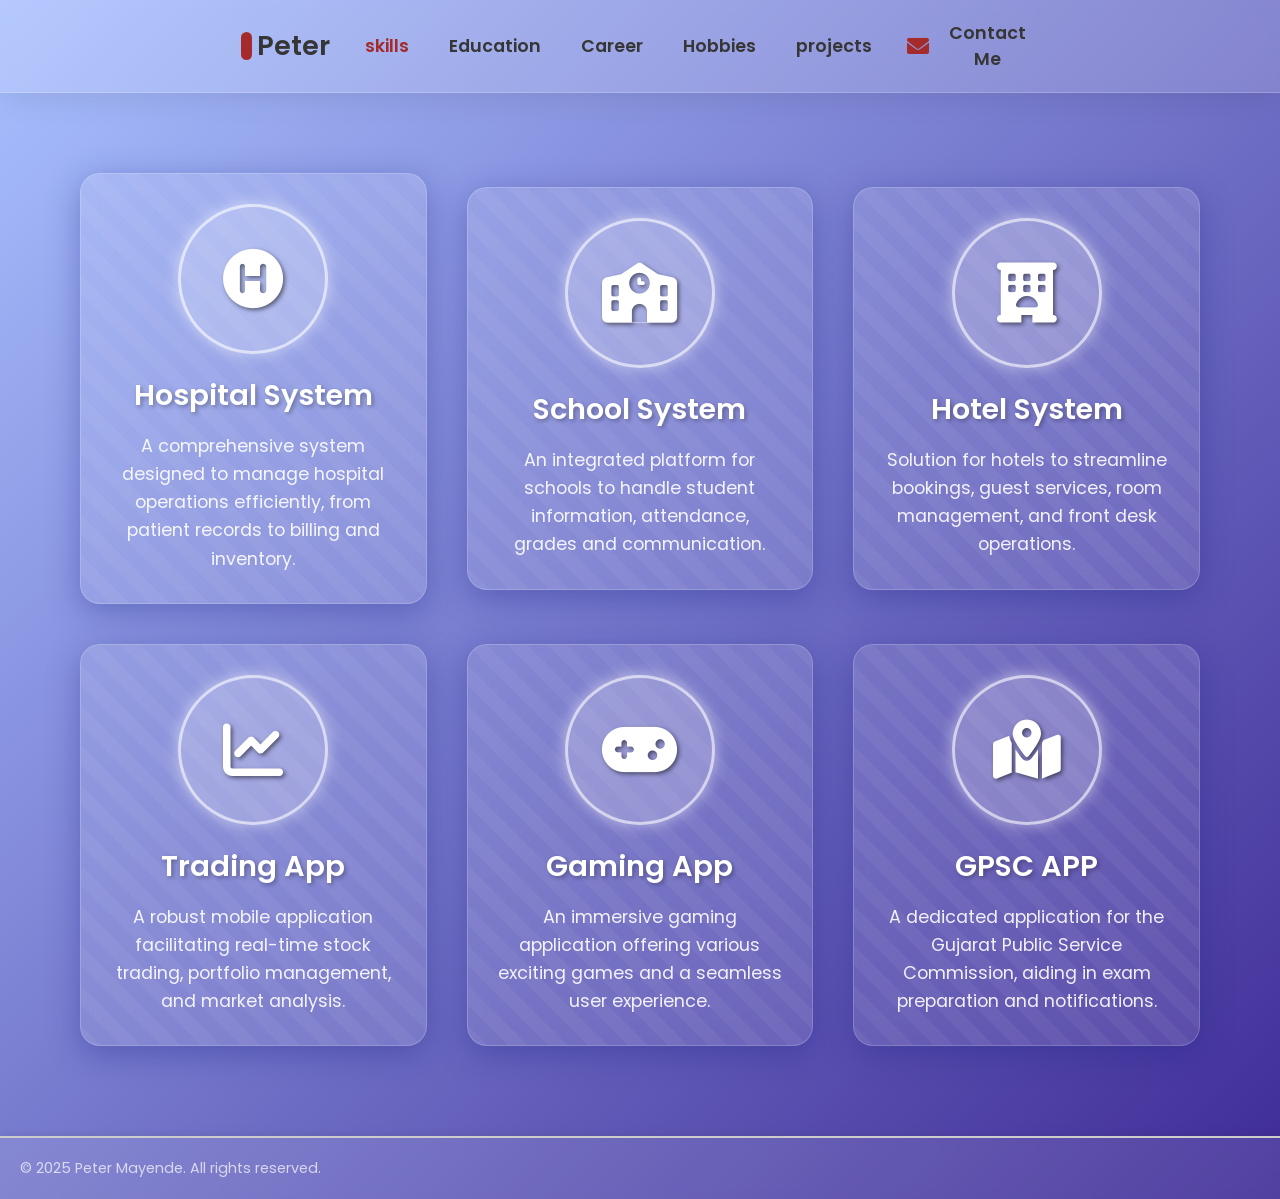
<file: SRC/pages/project.html>
<!DOCTYPE html>
<html>

<head>
    <meta charset="utf-8">
    <meta name="viewport" content="width=device-width, initial-scale=1">
    <title>Skills</title>
    <link rel="stylesheet" type="text/css" href="../style/style.css">
    <link rel="icon" href="/Assets/favicons/favicon.png" type="image/png" sizes="32x32">

    <link rel="stylesheet" href="https://cdnjs.cloudflare.com/ajax/libs/font-awesome/6.2.0/css/all.min.css">
    <link rel="stylesheet" href="https://unpkg.com/boxicons@latest/css/boxicons.min.css">
</head>

<body>


    <header class="header" id="header">
        <a href="../../index.html" class="logo"><span class="main-icon"></span><span>Peter</span></a>

        <div class="navbar">
         
            <a href="./skills.html" class="active">skills</a>
            <a href="./education.html">Education</a>
           
            <a href="./career.html">Career</a>
 
            <a href="./hobbies.html">Hobbies</a>
            <a href="./project.html">projects</a>
        </div>

        <div class="main">
            <a href="contact.html" class="user main-items"><i class="fas fa-envelope cm-icon"></i>Contact Me</a>
            <div class="main-items menu-icon-container" id="menu-icon-js">
                <div class="bx bx-menu" id="menu-icon"></div>
            </div>
        </div>
    </header>
<!DOCTYPE html>
<html lang="en">
<head>
    <meta charset="UTF-8">
    <meta name="viewport" content="width=device-width, initial-scale=1.0">
    <title>PM Cyber Solutions</title>
    <link rel="stylesheet" href="https://cdnjs.cloudflare.com/ajax/libs/font-awesome/6.0.0-beta3/css/all.min.css">
    <style>
        @import url('https://fonts.googleapis.com/css2?family=Poppins:wght@300;400;600&display=swap');

        body {
            font-family: 'Poppins', sans-serif;
            margin: 0;
            padding: 0;
            background: linear-gradient(135deg, #a8c0ff, #3f2b96);
            display: flex;
            flex-direction: column;
            justify-content: center;
            align-items: center;
            min-height: 100vh;
            color: #fff;
            overflow-x: hidden;
        }

        header {
            background-color: rgba(255, 255, 255, 0.15);
            border-bottom: 1px solid rgba(255, 255, 255, 0.2);
            backdrop-filter: blur(5px);
            -webkit-backdrop-filter: blur(5px);
            color: #fff;
            padding: 20px;
            text-align: center;
            display: flex;
            align-items: center;
            justify-content: center;
            gap: 15px;
            width: 100%;
            box-sizing: border-box;
            margin-bottom: 40px;
            box-shadow: 0 4px 30px rgba(0, 0, 0, 0.1);
            position: relative;
            z-index: 10;
        }

        .laptop-container {
            position: relative;
            width: 80px;
            height: 50px;
            background-color: #333;
            border-radius: 5px;
            margin-right: 15px;
        }

        .laptop-screen {
            position: absolute;
            top: -30px;
            left: 50%;
            transform: translateX(-50%);
            width: 70px;
            height: 45px;
            background-color: #000;
            border-radius: 3px;
            overflow: hidden;
            display: flex;
            justify-content: center;
            align-items: center;
            border: 2px solid #555;
            box-shadow: 0 0 15px rgba(0, 200, 255, 0.8);
        }

        .code-icon {
            font-size: 30px;
            color: #00bcd4;
            text-shadow: 0 0 8px rgba(0, 200, 255, 0.9);
        }

        header h1 {
            margin: 0;
            font-size: 2.8em;
            font-weight: 600;
            text-shadow: 2px 2px 5px rgba(0, 0, 0, 0.4);
            letter-spacing: 1px;
        }

        .container {
            display: grid;
            grid-template-columns: repeat(auto-fit, minmax(280px, 1fr));
            gap: 40px;
            padding: 40px;
            max-width: 1200px;
            width: 100%;
            justify-content: center;
            align-items: center;
        }

        .glass-box {
            background: rgba(255, 255, 255, 0.1);
            border-radius: 20px;
            border: 1px solid rgba(255, 255, 255, 0.2);
            box-shadow: 0 8px 32px 0 rgba(31, 38, 135, 0.37);
            backdrop-filter: blur(10px);
            -webkit-backdrop-filter: blur(10px);
            padding: 30px;
            text-align: center;
            position: relative;
            overflow: hidden;
            transition: transform 0.4s ease-in-out, box-shadow 0.4s ease-in-out;
            display: flex;
            flex-direction: column;
            justify-content: space-between;
            align-items: center;
        }

        .glass-box:hover {
            transform: translateY(-15px) scale(1.03);
            box-shadow: 0 12px 40px 0 rgba(31, 38, 135, 0.5);
        }

        .glass-box::before {
            content: '';
            position: absolute;
            top: 0;
            left: 0;
            width: 100%;
            height: 100%;
            background: linear-gradient(45deg, rgba(255, 255, 255, 0.15) 25%, transparent 25%, transparent 50%, rgba(255, 255, 255, 0.15) 50%, rgba(255, 255, 255, 0.15) 75%, transparent 75%, transparent);
            background-size: 40px 40px;
            animation: slideBackground 20s linear infinite;
            opacity: 0.3;
            z-index: -1;
        }

        @keyframes slideBackground {
            from {
                background-position: 0 0;
            }
            to {
                background-position: 400px 400px;
            }
        }

        .icon-container {
            width: 150px;
            height: 150px;
            border-radius: 50%;
            background-color: rgba(255, 255, 255, 0.2); /* Slightly transparent background */
            display: flex;
            justify-content: center;
            align-items: center;
            margin-bottom: 20px;
            border: 3px solid rgba(255, 255, 255, 0.6);
            box-shadow: 0 0 15px rgba(255, 255, 255, 0.5);
            transition: transform 0.6s ease-in-out, background-color 0.3s ease;
        }

        .glass-box:hover .icon-container {
            transform: rotateY(360deg) scale(1.1);
            background-color: rgba(255, 255, 255, 0.3);
        }

        .project-icon {
            font-size: 60px; /* Adjust icon size */
            color: #fff;
            text-shadow: 2px 2px 4px rgba(0, 0, 0, 0.5);
        }

        .project-title {
            font-size: 1.8em;
            font-weight: 600;
            margin-bottom: 15px;
            text-shadow: 2px 2px 4px rgba(0, 0, 0, 0.3);
        }

        .project-description {
            font-size: 1.1em;
            line-height: 1.6;
            opacity: 0.9;
        }

        .footer {
            margin-top: 50px;
            padding: 20px;
            font-size: 0.9em;
            color: rgba(255, 255, 255, 0.7);
            text-align: center;
        }

        @media (max-width: 768px) {
            .container {
                grid-template-columns: 1fr;
                padding: 20px;
            }

            .glass-box {
                padding: 25px;
            }

            .project-title {
                font-size: 1.5em;
            }

            .project-description {
                font-size: 1em;
            }
            header h1 {
                font-size: 2em;
            }
            .laptop-container {
                width: 60px;
                height: 40px;
            }
            .laptop-screen {
                top: -25px;
                width: 50px;
                height: 35px;
            }
            .code-icon {
                font-size: 20px;
            }
            .icon-container {
                width: 120px;
                height: 120px;
                margin-bottom: 15px;
            }
            .project-icon {
                font-size: 40px;
            }
        }
    </style>

</head>

<body>


    <div class="container">
        <div class="glass-box">
            <div class="icon-container">
                <i class="fas fa-hospital-symbol project-icon"></i>
            </div>
            <h2 class="project-title">Hospital System</h2>
            <p class="project-description">A comprehensive system designed to manage hospital operations efficiently, from patient records to billing and inventory.</p>
        </div>

        <div class="glass-box">
            <div class="icon-container">
                <i class="fas fa-school project-icon"></i>
            </div>
            <h2 class="project-title">School System</h2>
            <p class="project-description">An integrated platform for schools to handle student information, attendance, grades and communication.</p>
        </div>

        <div class="glass-box">
            <div class="icon-container">
                <i class="fas fa-hotel project-icon"></i>
            </div>
            <h2 class="project-title">Hotel System</h2>
            <p class="project-description">Solution for hotels to streamline bookings, guest services, room management, and front desk operations.</p>
        </div>

        <div class="glass-box">
            <div class="icon-container">
                <i class="fas fa-chart-line project-icon"></i>
            </div>
            <h2 class="project-title">Trading App</h2>
            <p class="project-description">A robust mobile application facilitating real-time stock trading, portfolio management, and market analysis.</p>
        </div>

        <div class="glass-box">
            <div class="icon-container">
                <i class="fas fa-gamepad project-icon"></i>
            </div>
            <h2 class="project-title">Gaming App</h2>
            <p class="project-description">An immersive gaming application offering various exciting games and a seamless user experience.</p>
        </div>

        <div class="glass-box">
            <div class="icon-container">
                <i class="fas fa-map-marked-alt project-icon"></i>
            </div>
            <h2 class="project-title">GPSC APP</h2>
            <p class="project-description">A dedicated application for the Gujarat Public Service Commission, aiding in exam preparation and notifications.</p>
        </div>
    </div>

    <footer class="footer">
        &copy; 2025 Peter Mayende. All rights reserved.
    </footer>
</body>
</html>
</file>
<file: SRC/style/style.css>
@import url('https://fonts.googleapis.com/css2?family=Poppins:wght@300;400;500;600;700&display=swap');

* {
	padding: 0;
	margin: 0;
	box-sizing: border-box;
	font-family: 'Poppins', sans-serif;
	text-decoration: none;
	list-style: none;
}

img {
	
}

:root {
	/* --bg-color: radial-gradient(circle at 60% 50%, rgba(238,174,202,1) 0%, rgb(127, 172, 224) 100%); */
	--bg-color: radial-gradient(circle at 70% 50%, rgba(238, 174, 202, 1) 0%, rgb(145, 167, 192) 100%);
	--text-color: #363636;
	--main-color: brown;
	/* --main-color: hsl(250, 52%, 36%); */
}

body {
	min-height: 100vh;
	/* position: relative;
	top: 150px; */
	background: var(--bg-color);
	color: var(--text-color);
}

header {
	position: fixed;
	/* position: relative; */
	width: 100%;
	top: 0;
	right: 0;
	z-index: 117;
	display: flex;
	align-items: center;
	/* justify-content: space-between; */
	justify-content: space-evenly;
	background: transparent;
	/* padding: 28px 12%; */
	padding: 28px 0px;
	transition: all .50s ease;
	/* backdrop-filter: blur(4px); */
}
header.scrolled {
	backdrop-filter: blur(4px);
}
.logo {
	display: flex;
	align-items: center;
	/* margin-right: 25px; */
}

.logo .main-icon {
	width: 0.7rem;
	height: 1.7rem;
	margin-right: 5px;
	background-color: var(--main-color);
	border-radius: 50px;
}

.logo span {
	color: var(--text-color);
	font-size: 1.7rem;
	font-weight: 600;
}

.navbar {
	display: flex;
}

.navbar a {
	position: relative;
	color: var(--text-color);
	font-size: 1.1rem;
	font-weight: 600;
	padding: 5px 0;
	margin: 0px 20px;
	transition: all .50s ease;
	display: flex;
	justify-content: center;
}

.navbar a::before {
	content: "";
	position: absolute;
	top: 0;
	width: 0px;
	height: 2px;
	border-radius: 10px;
	background-color: var(--text-color);
	transition: all 0.3s ease;
	opacity: 0;
}

.navbar a:hover::before {
	width: 100%;
	opacity: 1;
}

.navbar a:hover {
	color: var(--main-color);
	transform: scale(1.1);
}

.header .navbar a.active,
.header .main a.active {
	color: var(--main-color);
}


.header .main {
	display: flex;
	align-items: center;
	/* border: 2px solid; */
	/* margin-left: 25px; */
}

.header .main a {
	width: 132.4417px;
	/* width: fit-content; */
	justify-content: right;
	color: var(--text-color);
	font-size: 1.1rem;
	font-weight: 600;
	transition: all .50s ease;
}

.header .main .user .cm-icon {
	font-size: 22px;
}

.user {
	display: flex;
	align-items: center;
}

.user i {
	color: var(--main-color);
	font-size: 28px;
	margin-right: 7px;
}

.main a:hover {
	color: var(--main-color);
}

#menu-icon {
	font-size: 35px;
	color: var(--text-color);
	cursor: pointer;
	z-index: 114;
	display: none;
}

.about {
	/* position: relative;
	top: 150px; */
	width: 100%;
	padding-top: 150px;
	/* margin-top: 150px; */
	/* height: 100vh; */
	min-width: 250px;
	display: flex;
	justify-content: center;
	align-items: center;
}

.about-content {
	max-width: 1000px;
	padding: 0px 20px;
	display: flex;
	justify-content: center;
	align-items: center;
	flex-direction: row;
}

.column.left {
	text-align: left;
	/* padding-left: 20px; */
	max-width: 70%;
}

.column.right {
	order: 1;
	width: fit-content;
	display: flex;
	align-items: center;
	justify-content: left;
}


.column.right img {
	max-width: 250px;
	margin-left: 50px;
	border-radius: 20px 100px 20px 20px;
	box-shadow: 0 0 10px rgba(0, 0, 0, 0.2);

}

.about .text {
	font-size: 2rem;
	font-weight: bold;
	color: var(--text-color);
}

.about .iAm {
	color: #4e54c8;
}

.about p {
	font-size: 1.2rem;
	font-weight: 500;
	margin-top: 20px;
	color: var(--text-color);
}

.about .buttons {
	margin-top: 20px;
	display: flex;
	column-gap: 20px;
}

.about a {
	display: inline-block;
	/* margin-top: 20px; */
	padding: 10px 20px;
	background-color: var(--main-color);
	color: #fff;
	text-decoration: none;
	border-radius: 5px;
	font-size: 1rem;
	font-weight: 500;
	transition: 0.3s;
}

.about a:hover {
	background-color: #4e54c8;
}

.about .cm-button {
	color: var(--text-color);
	/* font-weight: 600; */
	background-color: transparent;
	outline: 2px solid var(--main-color);
}

.about .cm-button:hover {
	/* font-weight: 500; */
	color: white;
	outline: none;
}

.nav-touch-close {
	position: fixed;
	display: none;
	top: 0;
	width: 100%;
	height: 100%;
	background: rgba(255, 255, 255, 0.1);
	backdrop-filter: blur(4px);
	cursor: pointer;
	z-index: 100;
}

.nav-touch-close-open {
	display: block;
}

.nav-LR-TC {
	background: transparent;
	backdrop-filter: none;
}

@media (max-width: 1200px) {
	header {
		padding: 14px 2%;
		transition: .2s;
		justify-content: space-between;
	}

	.navbar a {
		padding: 5px 0;
		margin: 0px 20px;
	}
}

@media (max-width: 850px) {
	/* .about {
		display: inline;
	} */

	.about-content {
		/* position: relative; */
		display: block;
		padding: 0px;
		/* top: 100px; */
		max-width: 100%;
		height: 100%;
	}

	.about-content .column.left {
		max-width: 100%;
		margin-left: 20px;
		margin-right: 20px;
		padding: 0px;
		text-align: center;
	}


	.about-content .column.left .text {
		margin-top: 20px;
		font-size: 1.8rem;
	}

	.about-content .column.left p {
		margin: 0px;
		font-size: 1.1rem;
		margin-top: 10px;
	}

	.about .about-content .buttons {
		display: block;
		margin: 0px;
	}

	.about-content .column.left a {
		margin: 0px;
		margin-top: 20px;
		margin-right: 10px;
		margin-left: 10px;

	}

	.about-content .column.right {
		width: 100%;
		display: flex;
		justify-content: center;
		align-items: center;
	}

	.about-content .column.right img {
		margin: 0px;
	}
}

@media (max-width: 1100px) {
	.main .main-items {
		margin-right: 12px;
	}

	.main .menu-icon-container {
		position: relative;
		margin-right: 5px;
		width: 30px;
		height: 30px;
		border-radius: 5px;
		/* background: grey; */
		border: 2px solid #ccc;
		box-shadow: 0 0 10px rgba(0, 0, 0, 0.1);
		background: rgba(255, 255, 255, 0.1);
		backdrop-filter: blur(4px);
		cursor: pointer;
		display: flex;
		justify-content: center;
		align-items: center;
		z-index: 113;
	}

	.header .main a {
		width: 132.6px;
	}

	#menu-icon {
		display: block;
	}

	.navbar {
		position: absolute;
		top: 100%;
		right: -100%;
		width: auto;
		height: auto;
		/* background: grey; */
		border: 2px solid #ccc;
		box-shadow: 0 0 10px rgba(0, 0, 0, 0.1);
		background: rgba(255, 255, 255, 0.1);
		backdrop-filter: blur(4px);
		display: flex;
		flex-direction: column;
		justify-content: flex-start;
		align-items: center;
		border-radius: 10px;
		transition: all .50s ease;
	}

	.navbar a {
		display: block;
		margin: 12px 0;
		padding: 0px 25px;
		transition: all .50s ease;
	}

	.navbar a:before,
	.navbar a:after {
		display: none;
	}

	.navbar a:hover {
		color: var(--text-color);
		transform: translateY(5px);
	}

	/* .navbar a.active {
		color: var(--text-color);
	} */

	.navbar.open {
		right: 2%;
	}

}


.contact-main {
	width: 100%;
	/* height: 100vh; */
	padding-top: 150px;
	display: flex;
	align-items: center;
	justify-content: center;
}

.contact-main .contact-full {
	min-width: 570px;
	padding: 20px;
	padding-top: 0px;
	display: flex;
	align-items: center;
	justify-content: center;
}

.contact-main .mobile-show {
	position: absolute;
	visibility: hidden;
}

.contact-main .contact-section {
	width: 400px;
	min-width: 320px;
	color: var(--text-color);
	height: 400px;
	padding: 20px;
	position: relative;
	display: flex;
	flex-direction: column;
	justify-content: space-around;
	/* top: 40px; */
	border-top: 2px solid #ccc;
	border-bottom: 2px solid #ccc;
	border-left: 2px solid #ccc;
	border-radius: 10px 0px 0px 10px;
	box-shadow: 0 0 10px rgba(0, 0, 0, 0.1);
	background: rgba(255, 255, 255, 0.1);
	backdrop-filter: blur(4px);
}

.contact-main .contact-section .cs-item {
	display: flex;
	align-items: center;
}

.contact-main .contact-section .text {
	width: 200px;
	display: flex;
	flex-direction: column;
}

.contact-main .contact-section .icon {
	width: 70px;
	/* min-width: 70px; */
	height: 70px;
	border: 2.5px solid var(--main-color);
	border-radius: 100px;
	color: var(--main-color);
	font-size: 35px;
	display: flex;
	align-items: center;
	justify-content: center;
}

.contact-main .contact-section .placeHolder {
	width: fit-content;
	height: fit-content;
	display: flex;
	align-items: center;
	padding-left: 10px;
	font-size: 1.1rem;
	font-weight: 600;
	color: var(--main-color);
	/* background: lightcoral; */
}

.contact-main .contact-section .info {
	width: fit-content;
	height: fit-content;
	padding-left: 10px;
	/* font-size: large; */
	font-weight: 500;
	/* background: lightgoldenrodyellow; */
}


.contact-main .contact-form {
	width: 400px;
	min-width: 250px;
	position: relative;
	/* top: 40px; */
	text-align: center;
	padding: 20px;
	border: 2px solid #ccc;
	border-radius: 10px;
	color: var(--main-color);
	box-shadow: 0 0 10px rgba(0, 0, 0, 0.1);
	background: rgba(255, 255, 255, 0.1);
	backdrop-filter: blur(4px);
}

.contact-main .contact-section.csa-cs {
	border-right: 2px solid #ccc;
	border-radius: 10px;
}

.contact-main .contact-form.csa-cf {
	border-left: none;
	border-radius: 0px 10px 10px 0px;

}

.contact-main .contact-section .cs-top {
	width: 100%;
	padding-right: 15px;
	display: flex;
	flex-direction: column;
	/* justify-content: center; */
	align-items: center;
}

.contact-main .contact-section h1,
.contact-main .contact-form h1 {
	font-size: 1.5em;
	color: var(--text-color);
}

.contact-main .contact-section .border-line,
.contact-main .contact-form .border-line {
	width: 100%;
	height: 2px;
	background-color: var(--main-color);
}

.contact-main .contact-section .border-line {
	margin-bottom: 25px;
}

.contact-main .contact-form .contact-submit-after {
	/* height: 350px; */
	/* margin-top: 10px; */
	padding: 30px 0px 10px 0px;
	/* display: flex; */
	display: none;
	justify-content: center;
	align-items: center;
}

.contact-main .contact-form .form-section.hide {
	display: none;
}

.contact-main .contact-form .contact-submit-after.show {
	display: flex;
}

.contact-main .contact-form .contact-submit-after .box {
	/* background-color:cornsilk; */
	width: 335px;
	padding: 20px;
	border-radius: 10px;
	display: flex;
	flex-direction: column;
	justify-content: center;
	align-items: center;
	border: 2px solid #ccc;
	box-shadow: 0 0 10px rgba(0, 0, 0, 0.1);
	background: rgba(255, 255, 255, 0.1);
	backdrop-filter: blur(4px);

}

.contact-main .contact-form .contact-submit-after .csa-icon {
	font-size: 5rem;
	color: lightseagreen;
	margin-bottom: 20px;
}

.contact-main .contact-form .contact-submit-after .csa-text {
	font-size: 1.2rem;
	color: var(--text-color);
	font-weight: 500;
	margin-bottom: 10px;
}

.contact-main .contact-form .contact-submit-after .csa-ok {
	width: fit-content;
	color: white;
	font-size: 1.1rem;
	font-weight: 500;
	padding: 2px 8px;
	border-radius: 5px;
	cursor: pointer;
	background-color: var(--main-color);
	transition: 0.3s;
}

.contact-main .contact-form .contact-submit-after .csa-ok:hover {
	background-color: #4e54c8;
}

.contact-main .contact-form .name-section {
	margin-top: 25px;
}

.contact-main label {
	display: block;
	margin-bottom: 10px;
	color: var(--text-color);
	font-weight: 600;
}

.contact-main input[type="text"],
.contact-main input[type="email"],
.contact-main textarea {
	width: 100%;
	padding: 10px;
	margin-bottom: 20px;
	border: 1px solid #ccc;
	border-radius: 5px;
	font-size: 16px;
	outline: none;
}


.contact-main textarea {
	resize: none;
	margin-bottom: 0px;
}

.contact-main .contact-form .email-error,
.contact-main .contact-form .error {
	/* background-color: gray; */
	width: fit-content;
	display: none;
	justify-content: center;
	align-items: center;
	font-size: 1.1rem;
	border: 2px solid var(--main-color);
	border-radius: 5px;
	padding: 5px;
	margin: 10px auto 0px auto;
}

.contact-main .contact-form .error-show {
	display: flex;
}

.contact-main .contact-form .error-icon {
	font-size: 1.4rem;
	margin-right: 5px;
}


.contact-main button[type="submit"] {
	background-color: var(--main-color);
	color: white;
	padding: 10px 20px;
	border: none;
	border-radius: 5px;
	margin-top: 20px;
	font-size: 1rem;
	font-weight: 500;
	cursor: pointer;
	transition: 0.3s;
}

.contact-main button[type="submit"]:hover {
	background-color: #4e54c8;
}

.contact-main .contact-form .contact-button .line {
	display: inline-block;
	width: 15px;
	height: 15px;
	border-radius: 15px;
	background-color: var(--main-color);
}

.contact-main .contact-form .contact-button.loading {
	height: 55px;
	width: 97.7px;
	background-color: gray;
}

.contact-main .contact-form .contact-load {
	display: none;
}

.contact-main .contact-form .contact-load.show {
	display: block;
}

.contact-main .contact-form .contact-button .submit-text.hide {
	display: none;
}

.contact-main .contact-form .contact-load .line:nth-last-child(1) {
	animation: loadingA 1.5s 1s infinite;
}

.contact-main .contact-form .contact-load .line:nth-last-child(2) {
	animation: loadingA 1.5s 0.5s infinite;
}

.contact-main .contact-form .contact-load .line:nth-last-child(3) {
	animation: loadingA 1.5s 0s infinite;
}

@keyframes loadingA {
	0% {
		height: 15px;
	}

	50% {
		height: 35px;
	}

	100% {
		height: 15px;
	}
}

@media (max-width: 610px) {

	.contact-main {
		display: block;
	}

	.contact-main .contact-full {
		min-width: fit-content;
		display: block;
		padding: 0px;
		/* margin-left: auto;
		margin-right: auto; */
		/* position: relative;
		top: 100px; */
	}

	.contact-main .mobile-show {
		position: relative;
		visibility: visible;
	}

	.contact-main .contact-full .contact-section {
		width: 85%;
		min-width: 300px;
		height: fit-content;
		padding: 20px 0px 25px 15px;
		margin-right: auto;
		margin-left: auto;
		border-right: 2px solid #ccc;
		border-radius: 10px;
	}

	.contact-main .contact-section .cs-item {
		margin-bottom: 35px;
	}

	.contact-main .contact-section .cs-item.address {
		margin-bottom: 0px;
	}

	.contact-main .contact-section .icon {
		width: 50px;
		height: 50px;
		font-size: 25px;
	}

	.contact-main .contact-full .contact-form {
		margin-top: 25px;
		width: 85%;
		min-width: 300px;
		border-left: 2px solid #ccc;
		margin-right: auto;
		margin-left: auto;
		border-radius: 10px;
	}

	.contact-main .contact-form .contact-submit-after .box {
		width: auto;
	}


	.contact-main .contact-form .border-line {
		height: 2px;
	}

}

.skills-main {
	width: 100%;
	/* height: fit-content; */
	padding-top: 95px;
	display: flex;
	justify-content: center;
	align-items: center;
}

.skills-main .skills-section {
	width: 1000px;
	/* margin-bottom: -40px; */
}

.skills-main .skills-section .header {
	display: flex;
	flex-direction: column;
	justify-content: center;
	align-items: center;
	margin-bottom: 40px;
}

.skills-main .skills-section .header .text {
	font-size: 1.5rem;
	font-weight: 600;
}

.skills-main .skills-section .header .border-line {
	width: 140px;
	height: 4px;
	border-radius: 100px;
	background-color: var(--main-color);
}

.skills-main .skills-section .skills {
	display: flex;
	flex-direction: row;
	justify-content: space-around;
	flex-wrap: wrap;
	row-gap: 50px;
}

.skills-main .skills-section .skills .skills-group-row {
	/* width: 40%; */
	width: 400px;
	/* min-width: 300px; */
	border: 2px solid #ccc;
	border-radius: 10px;
	margin-left: 20px;
	margin-right: 20px;
	padding: 20px 10px 10px 10px;
	box-shadow: 0 0 10px rgba(0, 0, 0, 0.1);
	background: rgba(255, 255, 255, 0.1);
	backdrop-filter: blur(4px);
}

@media (max-width: 700px) {
	.skills-main .skills-section .skills .skills-group-row {
		width: 85%;
		min-width: 250px;
	}
}

.skills-main .skills-section .skills .skills-group-row .skills-group-header {
	width: fit-content;
	font-size: 1.35rem;
	font-weight: 600;
	color: var(--text-color);
	/* margin-top: 20px; */
	margin-left: auto;
	margin-right: auto;
}

.skills-main .skills-section .skills-group-row .border-line {
	width: 100%;
	height: 4px;
	border-radius: 100px;
	background-color: var(--main-color);
	margin-top: 5px;
	margin-bottom: 25px;
}

.skills-main .skills-section .skills-group-row .skill {
	/* width: 100%; */
	/* height: 100px; */
	margin-bottom: 25px;
	display: flex;
	flex-direction: row;
}

.skills-main .skills-section .skills-group-row .skill-block {
	width: 100%;
	padding-left: 10px;
}

.skills-main .skills-section .skills-group-row .icon {
	display: flex;
	justify-content: center;
	align-items: center;
}

.skills-main .skills-section .skills-group-row .icon-img {
	width: 55px;
	aspect-ratio: 1;
	display: flex;
	justify-content: center;
	align-items: center;
	font-size: 30px;
	color: var(--text-color);
	border: 3px solid var(--main-color);
	border-radius: 25%;
}

.skills-main .skills-section .skills-group-row .progress-block {
	width: fit-content;
	height: fit-content;
	padding: 0px 5px;
	border-radius: 50px;
	margin-top: 5px;
	margin-left: 50%;
	transform: translate(-20px, 0px);
	background-color: var(--main-color);
	color: white;
	font-size: 0.8em;
}

.skills-main .skills-section .skills-group-row .progress-bar {
	width: 100%;
	height: 7px;
	margin-top: 5px;
	background: gray;
	border-radius: 20px;
}

.skills-main .skills-section .skills-group-row .progress-per {
	width: 50%;
	height: 7px;
	border-radius: 20px;
	background-color: var(--main-color);
}

.skills-main .skills-section .skills-group-row .block-header {
	color: var(--text-color);
	/* font-size: 1.05rem; */
	font-weight: 600;
}

.skills-main .skills-section .skills-group-row .block-section {
	font-size: 0.85rem;
	font-weight: 600;
}

.skills-main .skills-section .skills-group-row .html .progress-block {
	margin-left: 70%;
}

.skills-main .skills-section .skills-group-row .html .progress-per {
	width: 70%;
}

.skills-main .skills-section .skills-group-row .css .progress-block {
	margin-left: 60%;
}

.skills-main .skills-section .skills-group-row .css .progress-per {
	width: 60%;
}

.skills-main .skills-section .skills-group-row .js .progress-block {
	margin-left: 50%;
}

.skills-main .skills-section .skills-group-row .js .progress-per {
	width: 50%;
}

.skills-main .skills-section .skills-group-row .python .progress-block {
	margin-left: 55%;
}

.skills-main .skills-section .skills-group-row .python .progress-per {
	width: 55%;
}

.skills-main .skills-section .skills-group-row .communication .progress-block {
	margin-left: 85%;
}

.skills-main .skills-section .skills-group-row .communication .progress-per {
	width: 85%;
}

.skills-main .skills-section .skills-group-row .team-work .progress-block {
	margin-left: 70%;
}

.skills-main .skills-section .skills-group-row .team-work .progress-per {
	width: 70%;
}

.skills-main .skills-section .skills-group-row .management .progress-block {
	margin-left: 65%;
}

.skills-main .skills-section .skills-group-row .management .progress-per {
	width: 65%;
}

.skills-main .skills-section .skills-group-row .creativity .progress-block {
	margin-left: 80%;
}

.skills-main .skills-section .skills-group-row .creativity .progress-per {
	width: 80%;
}

.education-main {
	padding-top: 150px;
	width: 100%;
	display: flex;
	justify-content: center;
	flex-direction: row;
	/* align-items: center; */
}

.education-main .education-section {
	/* position: relative; */
	/* top: 150px; */
	width: fit-content;
	min-width: 770px;
	max-width: 800px;
	display: flex;
	flex-direction: column;
	align-items: center;
	row-gap: 50px;
	/* margin-left: auto;
	margin-right: auto; */
	box-sizing: content-box;
	padding-left: 20px;
	padding-right: 20px;
}

.education-main .education-section .study {
	/* height: 190px; */
	display: flex;
	flex-direction: row;
	/* margin-bottom: 50px; */
	/* justify-content: space-between; */
}

.education-main .education-section .study .image {
	display: flex;
	justify-content: center;
}

.education-main .education-section .study .image img {
	width: 300px;
	/* height: 200px; */
	aspect-ratio: 300/200;
	/* min-width: 200px; */
	border-radius: 15px;
	border: 2px solid var(--main-color);
}

.education-main .education-section .study .line {
	min-width: 2.5px;
	height: 180px;
	margin-top: auto;
	margin-bottom: auto;
	border-radius: 10px;
	margin-left: 20px;
	margin-right: 20px;
	background-color: var(--main-color);
}

.education-main .education-section .study.second .image {
	order: 9;
}

.education-main .education-section .study.second .line {
	order: 1;
}

.education-main .education-section .study.second .texts {
	order: 0;
}

@media (max-width: 850px) {
	.education-main .education-section .study {
		flex-direction: column;
		border: 2px solid #ccc;
		border-radius: 20px;
		padding: 10px;
		box-shadow: 0 0 10px rgba(0, 0, 0, 0.1);
		background: rgba(255, 255, 255, 0.1);
		backdrop-filter: blur(4px);
	}

	.education-main .education-section {
		min-width: 250px;
		width: 85%;
	}

	.education-main .education-section .study .image img {
		width: 85%;
		min-width: 200px;
	}

	.education-main .education-section .study .line {
		width: 100%;
		height: 4px;
		margin: 0px;
		margin-top: 20px;
		margin-bottom: 5px;
	}

	.education-main .education-section .study .texts {
		display: flex;
		flex-direction: column;
		justify-content: center;
		align-items: center;
	}

	.education-main .education-section .study.second .image {
		order: 2;
	}

	.education-main .education-section .study.second .line {
		order: 3;
	}

	.education-main .education-section .study.second .texts {
		order: 4;
	}

	.education-main .education-section .study .texts .header {
		text-align: center;
	}

	.education-main .education-section .study .texts .name {
		text-align: center;
	}

	.education-main .education-section .study .texts .year {
		text-align: center;
	}

	.education-main .education-section .study .texts .text {
		text-align: center;
	}
}

.education-main .education-section .study .texts .header {
	font-size: 1.4rem;
	font-weight: 600;
	color: var(--main-color);
}

.education-main .education-section .study .texts .name {
	font-size: 1.2rem;
	font-weight: 500;
	color: var(--text-color);
	margin-top: 5px;
}

.education-main .education-section .study .texts .year {
	font-weight: 600;
	color: var(--text-color);
}

.education-main .education-section .study .texts .text {
	font-weight: 500;
	color: var(--text-color);
	/* text-align: justify; */
	margin-top: 10px;
}

.gallery-main {
	margin-top: 150px;
	display: flex;
	justify-content: center;
	/* margin-bottom: 150px; */
}

.gallery-main .gallery-section .column {
	display: flex;
	flex-direction: column;
	padding: 0px 20px;
	/* border: 2px solid red; */
	/* column-gap: 20px; */
}

.gallery-main .gallery-section .column .header {
	width: 100%;
	font-size: 1.5rem;
	font-weight: 500;
	display: flex;
	flex-direction: row;
	align-items: center;
	justify-content: center;
	margin-bottom: 40px;
}

.gallery-main .gallery-section .column .header .text {
	min-width: 151px;
	color: var(--main-color);
	border: 2px solid var(--main-color);
	border-radius: 10px;
	/* border-radius: 10px 10px 0px 0px; */
	/* border-bottom: 0px; */
	padding: 0px 10px;
	box-shadow: 0 0 10px rgba(0, 0, 0, 0.1);
	background: rgba(255, 255, 255, 0.1);
	backdrop-filter: blur(4px);
}

.gallery-main .gallery-section .column.australia .header .text {
	min-width: 162.3px;
}

.gallery-main .gallery-section .column .header .header-line {
	/* order: 1; */
	width: 100%;
	height: 2px;
	border-radius: 20px 0px 0px 20px;
	/* border-radius: 20px; */
	background-color: var(--main-color);
}

.gallery-main .gallery-section .column .header .header-line.right {
	border-radius: 0px 20px 20px 0px;
}

.gallery-main .gallery-section .column .images {
	display: flex;
	justify-content: center;
	flex-direction: row;
	flex-wrap: wrap;
	row-gap: 20px;
	column-gap: 20px;
}
.gallery-main .gallery-section .column .images .image-column{
	display: flex;
	align-items: center;
}
.gallery-main .gallery-section .column.australia {
	margin-top: 100px;
}

.gallery-main .gallery-section .column img {
	width: 300px;
	min-width: 250px;
	/* width: 100%; */
	border: 2px solid #ccc;
	border-radius: 20px;
}
@media (max-width: 500px) {
	.gallery-main .gallery-section .column img {
		width: 80%;
	}
}
.gallery-main .gallery-section .column .image-column {
	display: flex;
	flex-direction: column;
	row-gap: 20px;
}

.career-main {
	width: 100%;
	/* margin-top: 150px; */
	padding-top: 150px;
	display: flex;
	justify-content: center;
	align-items: center;
}

.career-main .career-section {
	/* width: 70%; */
	/* min-width: 650px; */
	max-width: 1000px;
	/* padding: 100px; */
	padding: 0px 20px;
}

.career-main .career-section .career-header {
	width: fit-content;
	margin-left: auto;
	margin-right: auto;
}

.career-main .career-section .career-header .text {
	font-size: 1.4rem;
	font-weight: 600;
	padding: 5px 10px;
	margin-left: 10px;
	margin-right: 10px;
	border: 2px solid var(--main-color);
	border-bottom: 0px;
	border-radius: 10px 10px 0px 0px;
	box-shadow: 0 0 10px rgba(0, 0, 0, 0.1);
	background: rgba(255, 255, 255, 0.1);
	backdrop-filter: blur(4px);
	/* color: var(--main-color); */
}

.career-main .career-section .header-line {
	width: 100%;
	height: 4px;
	background-color: var(--main-color);
	border-radius: 20px;
	/* margin-top: 5px; */
}

.career-main .career-section .professional-summary .texts {
	margin-top: 20px;
	font-size: 1.05rem;
	font-weight: 500;
	text-align: justify;
}

.career-main .career-section .career-goals {
	margin-top: 50px;
}

.career-main .career-section .career-goals .goals {
	margin-top: 25px;
	display: flex;
	justify-content: space-evenly;
	flex-direction: row;
	flex-wrap: wrap;
	row-gap: 40px;
	column-gap: 20px;
}

.career-main .career-section .career-goals .goals-row {
	width: 100%;
	max-width: 380px;
	min-width: 250px;
	box-sizing: content-box;
	display: flex;
	flex-direction: column;
	align-items: center;
}
.career-main .career-section .career-goals .goals-row .goals-header {
	width: fit-content;
	display: flex;
	align-items: center;
	flex-direction: column;
}

.career-main .career-section .career-goals .goals-row .header-line {
	width: 100%;
	height: 4px;
	border-radius: 20px;
	background-color: var(--main-color);
}

.career-main .career-section .career-goals .goals-row .goals-header .text {
	font-size: 1.2rem;
	font-weight: 600;
	margin-left: 10px;
	margin-right: 10px;
	/* color: var(--main-color); */
}

.career-main .career-section .career-goals .goals-row .texts {
	margin-top: 20px;
	display: flex;
	flex-direction: column;
	row-gap: 10px;
}

.career-main .career-section .career-goals .goals-row .text-row {
	min-height: 62.8px;
	font-size: 1.05rem;
	font-weight: 500;
	padding-top: 5px;
	padding-bottom: 5px;
	padding-left: 10px;
	padding-right: 10px;
	border: 2px solid #ccc;
	border-radius: 10px;
	box-shadow: 0 0 10px rgba(0, 0, 0, 0.1);
	background: rgba(255, 255, 255, 0.1);
	backdrop-filter: blur(4px);
	display: flex;
	align-items: center;
	/* justify-content: center; */
}

.career-main .career-section .career-goals .goals-row .text-row .tr-icon {
	margin-right: 10px;
	min-width: 16.8px;
	min-height: 16.8px;
	border-radius: 50%;
	background-color: var(--text-color);
}

.hobbies-main {
	width: 100%;
	padding-top: 150px;
	display: flex;
	justify-content: center;
	align-items: center;
}

.hobbies-main .hobbies-section {
	/* width: 100%; */
	display: flex;
	flex-direction: column;
	align-items: center;
	padding: 0px 10px;
}

.hobbies-main .hobbies-section .hobbies-header {
	margin-bottom: 40px;
}

.hobbies-main .hobbies-section .hobbies-header .header-text {
	font-size: 1.5rem;
	font-weight: 600;
	border: 2px solid var(--main-color);
	border-bottom: 0px;
	border-radius: 10px 10px 0px 0px;
	padding-top: 5px;
	padding-left: 10px;
	padding-right: 10px;
	padding-bottom: 5px;
	margin-left: 10px;
	margin-right: 10px;
	box-shadow: 0 0 10px rgba(0, 0, 0, 0.1);
	background: rgba(255, 255, 255, 0.1);
	backdrop-filter: blur(4px);
}

.hobbies-main .hobbies-section .hobbies-header .header-line {
	width: 100%;
	height: 4px;
	background-color: var(--main-color);
	border-radius: 20px;
}

.hobbies-main .hobbies-section .section {
	display: flex;
	justify-content: center;
	flex-direction: row;
	/* flex-wrap: wrap; */
	column-gap: 50px;
	row-gap: 50px;
}
.hobbies-main .hobbies-section .section .row {
	display: flex;
	justify-content: center;
	/* width: 250px; */
	/* width: fit-content; */
	flex-direction: row;
	flex-wrap: wrap;
	row-gap: 50px;
	column-gap: 50px;
}
.hobbies-main .hobbies-section .section .row.first {
	justify-content: flex-end;
}
.hobbies-main .hobbies-section .section .row.second {
	justify-content: flex-start;
}
.hobbies-main .hobbies-section .section .hobbies {
	width: 250px;
	min-width: 250px;
	/* width: 30%; */
	/* height: fit-content; */
	/* display: block; */
	display: flex;
	flex-direction: column;
	align-items: center;
	outline: 2px solid #ccc;
	border-radius: 10px;
	padding: 10px;
	box-shadow: 0 0 10px rgba(0, 0, 0, 0.1);
	background: rgba(255, 255, 255, 0.1);
	backdrop-filter: blur(4px);
}
@media (max-width: 650px) {
	.hobbies-main .hobbies-section .section {
		flex-direction: column;
	}
	.hobbies-main .hobbies-section .section .row.first {
		justify-content: center;
	}
	.hobbies-main .hobbies-section .section .row.second {
		justify-content: center;
	}
	.hobbies-main .hobbies-section .section .hobbies {
		width: 70%;
	}
}
@media (max-width: 400px) {
	.hobbies-main .hobbies-section .section .hobbies {
		width: 100%;
	}
	.hobbies-main .hobbies-section {
		padding: 0px 20px;
	}
}
.hobbies-main .hobbies-section .section .hobbies .header {
	width: fit-content;
	display: flex;
	align-items: center;
	flex-direction: column;
	margin-top: 10px;
	margin-bottom: 10px;
}

.hobbies-main .hobbies-section .section .hobbies .header .header-text {
	font-size: 1.2rem;
	font-weight: 500;
	padding-left: 10px;
	padding-right: 10px;
}

.hobbies-main .hobbies-section .section .hobbies .header .header-line {
	height: 4px;
	border-radius: 10px;
	width: 100%;
	background-color: var(--main-color);
}

.hobbies-main .hobbies-section .section .hobbies .image img {
	width: 100%;
	/* height: 183.81px; */
	display: block;
	border-radius: 10px;
}

.hobbies-main .hobbies-section .section .hobbies .text {
	/* text-align: justify; */
	font-size: 0.95rem;
	font-weight: 500;
}

.testimonials-main {
	width: 100%;
	padding-top: 150px;
	display: flex;
	justify-content: center;
}

.testimonials-main .testimonials-section {
	/* height: fit-content; */
	display: flex;
	flex-direction: column;
	align-items: center;
}

.testimonials-main .testimonials-section .testimonials-header {
	width: fit-content;
	display: flex;
	flex-direction: column;
	margin-bottom: 40px;
	margin-left: 20px;
	margin-right: 20px;
}

.testimonials-main .testimonials-section .testimonials-header .header-text {
	font-size: 1.5rem;
	font-weight: 600;
	margin-left: 10px;
	margin-right: 10px;
	text-align: center;
}

.testimonials-main .testimonials-section .testimonials-header .header-line {
	width: 100%;
	height: 4px;
	background-color: var(--main-color);
	border-radius: 20px;
}

.testimonials-main .testimonials-section .section {
	display: flex;
	flex-direction: column;
	row-gap: 50px;
}

.testimonials-main .testimonials-section .section .row {
	display: flex;
	justify-content: center;
	flex-direction: row;
	flex-wrap: wrap;
	row-gap: 50px;
	padding-left: 20px;
	padding-right: 20px;
	column-gap: 50px;
}

.testimonials-main .testimonials-section .section .block {
	width: 583.2px;
	display: flex;
	flex-direction: row;
	column-gap: 10px;
	padding: 10px;
	border: 2px solid #ccc;
	border-radius: 110px 20px 20px 110px;
	box-shadow: 0 0 10px rgba(0, 0, 0, 0.1);
	background: rgba(255, 255, 255, 0.1);
	backdrop-filter: blur(4px);
}

.testimonials-main .testimonials-section .section .block .image {
	display: flex;
	align-items: center;
}

.testimonials-main .testimonials-section .section .block .image img {
	width: 200px;
	display: block;
	border: 2px solid var(--main-color);
	border-radius: 50%;
}

.testimonials-main .testimonials-section .section .block .content {
	width: 350px;
	display: flex;
	flex-direction: column;
	justify-content: space-around;
}

.testimonials-main .testimonials-section .section .block .content .content-row {
	width: 100%;
}

.testimonials-main .testimonials-section .section .block .content .line {
	height: 2px;
	background-color: var(--main-color);
	border-radius: 20px;
	margin-top: 2.5px;
}

.testimonials-main .testimonials-section .section .block .content .name {
	/* width: fit-content; */
	font-size: 1.4rem;
	font-weight: 600;
	color: var(--main-color);
}

.testimonials-main .testimonials-section .section .block .content .description {
	font-size: 1.1rem;
	font-weight: 600;
}

.testimonials-main .testimonials-section .section .block .content .text {
	font-size: 0.95rem;
	font-weight: 500;
}

@media (max-width: 1280px) {
	.testimonials-main .testimonials-section .section .row {
		column-gap: 25px;
	}
}

@media (max-width: 640px) {
	.testimonials-main .testimonials-section .section .row .block {
		width: 100%;
		min-width: 250px;
		/* margin-left: 20px;
		margin-right: 20px; */
		flex-direction: column;
		align-items: center;
		border-radius: 20px;
	}

	.testimonials-main .testimonials-section .section .row .block .image img {
		width: 200px;
		border-radius: 50%;
	}

	.testimonials-main .testimonials-section .section .row .block .content {
		width: 100%;
		margin-top: 10px;
	}

	.testimonials-main .testimonials-section .section .row .block .content .content-row .name {
		text-align: center;
	}

	.testimonials-main .testimonials-section .section .row .block .content .content-row .description {
		text-align: center;
	}

	.testimonials-main .testimonials-section .section .row .block .content .content-row .line {
		margin-top: 5px;
		text-align: center;
	}

	.testimonials-main .testimonials-section .section .row .block .content .text {
		text-align: center;
		font-size: 1rem;
		margin-top: 10px;
	}
}

.page {
	height: 100vh;
	/* min-height: 100%; */
	display: flex;
	flex-direction: column;
	justify-content: space-between;
	row-gap: 50px;
}

.footer {
	width: 100%;
	/* min-height: 50px; */
	display: flex;
	align-items: center;
	justify-content: space-between;
	flex-direction: row;
	column-gap: 10px;
	padding: 10px 20px;
	border-top: 2px solid #ccc;
	background-color: var(--main-color);
	box-shadow: 0 0 10px rgba(0, 0, 0, 0.1);
	background: rgba(255, 255, 255, 0.1);
	backdrop-filter: blur(4px);
}

.footer .left {
	font-size: 0.95rem;
	font-weight: 500;
	text-align: center;
}

.footer .right {
	display: flex;
	flex-direction: row;
	column-gap: 20px;
}

.footer .right .social {
	width: 30px;
	height: 30px;
	border: 2px solid var(--text-color);
	border-radius: 10px;
	font-size: 1.2rem;
	transition: 0.3s;
}

.footer .right .social a {
	color: var(--text-color);
	transition: 0.3s;
	width: 100%;
	height: 100%;
	display: flex;
	justify-content: center;
	align-items: center;
	border-radius: 10px;
}

.footer .right .social:hover {
	color: var(--main-color);
	border: 2px solid var(--main-color);
}

.footer .right .social:hover a {
	color: var(--main-color);
}

@media (max-width: 700px) {
	.footer {
		flex-direction: column;
		row-gap: 10px;
	}
}
</file>
